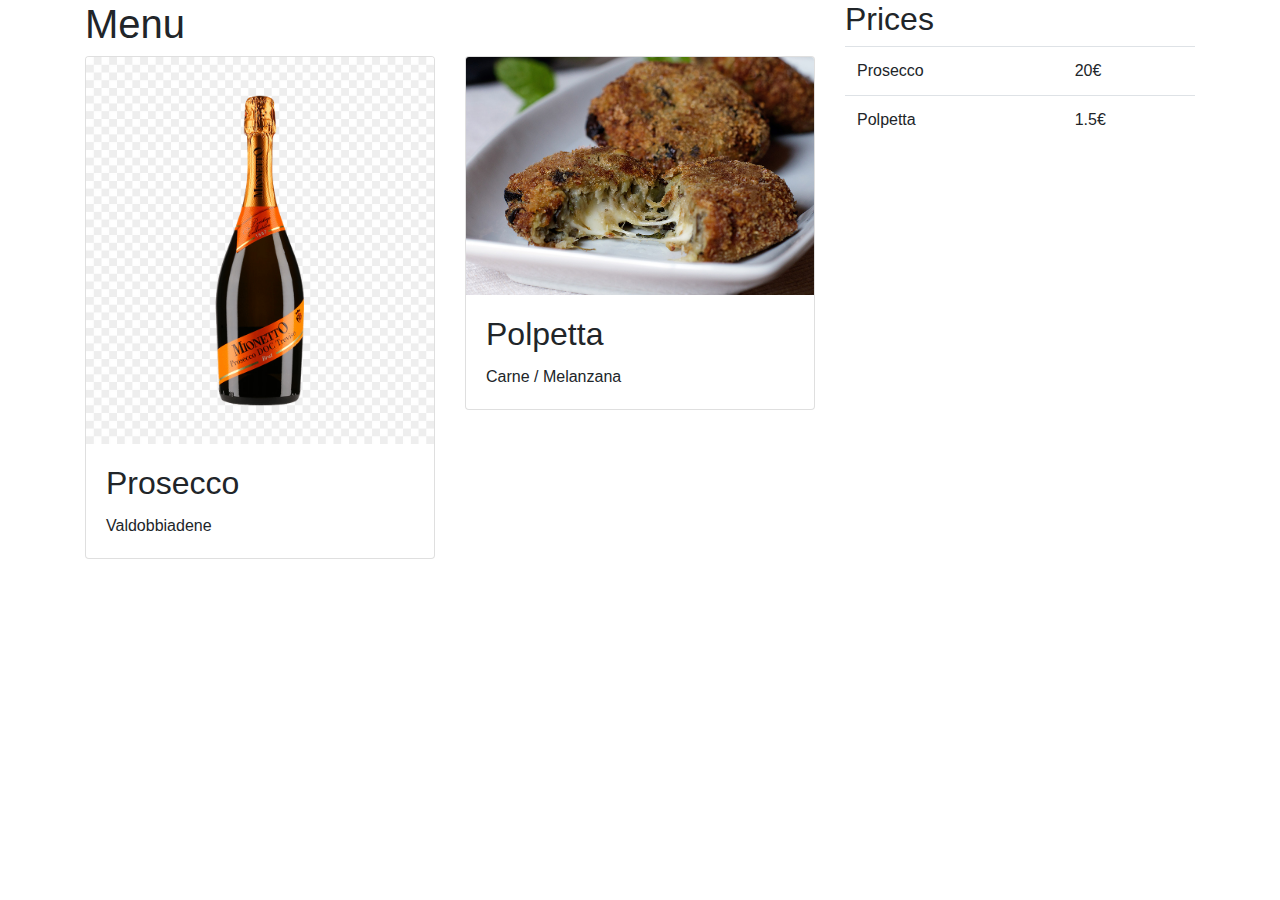
<file: index/index.html>
<!DOCTYPE html>
<html>
    <head>
        <title>Osteria</title>
        <link rel="stylesheet" href="https://cdn.jsdelivr.net/npm/bootstrap@4.3.1/dist/css/bootstrap.min.css" integrity="sha384-ggOyR0iXCbMQv3Xipma34MD+dH/1fQ784/j6cY/iJTQUOhcWr7x9JvoRxT2MZw1T" crossorigin="anonymous">
    </head>
    <body>
        <div class="container">
            <div class="row">
                <div class="col-12 col-lg-8">
                    <h1>Menu</h1>
                    <div class="row">
                        <div class="col-12 col-lg-6">
                            <div class="card">
                                <img src="prosseco.jpg" class="card-img-top" />
                                <div class="card-body">
                                    <h2 class="card-title">Prosecco</h2>
                                    <p class="card-text">Valdobbiadene</p>
                                </div>
                            </div>
                        </div>
                        <div class="col-12 col-lg-6">
                            <div class="card">
                                <img src="polpette.jpg" class="card-img-top" />
                                <div class="card-body">
                                    <h2 class="card-title">Polpetta</h2>
                                    <p class="card-text">Carne / Melanzana</p>
                                </div>
                            </div>
                        </div>
                    </div>
                </div>
                <div class="col-12 col-lg-4">
                    <h2>Prices</h2>
                    <table class="table">
                        <tr>
                            <td>Prosecco</td>
                            <td>20€</td>
                        </tr>
                        <tr>
                            <td>Polpetta</td>
                            <td>1.5€</td>
                        </tr>
                    </table>
                </div>
            </div>
        </div>
        <script src="https://cdn.jsdelivr.net/npm/bootstrap@4.3.1/dist/js/bootstrap.min.js" integrity="sha384-JjSmVgyd0p3pXB1rRibZUAYoIIy6OrQ6VrjIEaFf/nJGzIxFDsf4x0xIM+B07jRM" crossorigin="anonymous"></script>
        
    </body>
</html>
</file>
